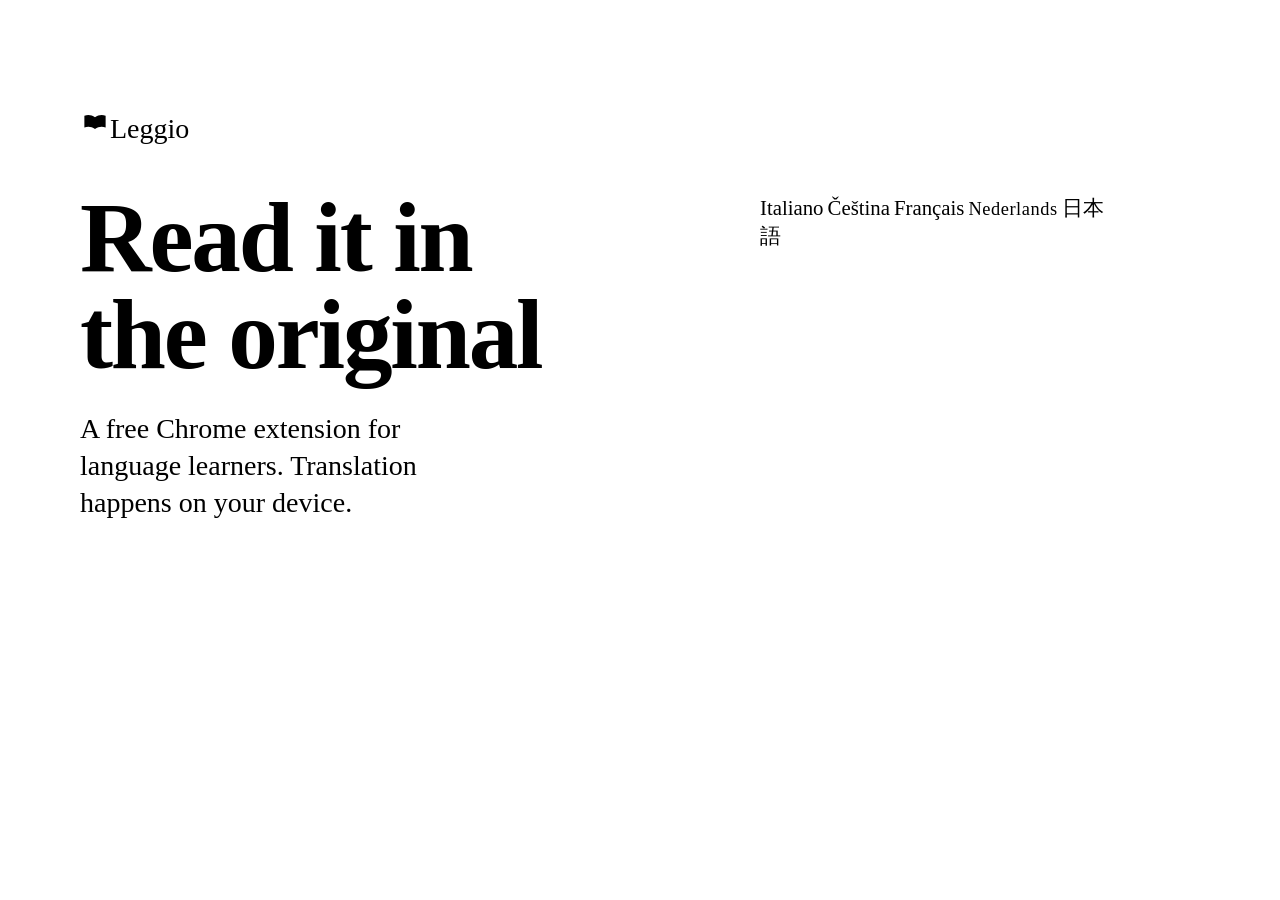
<file: brand/og/og.html>
<!--
  Source of site/assets/img/og.png (1200x630), drawn with the site's own CSS.
  To re-render: serve site/ on localhost:8860, open this file in Chrome at 1200x630
  (1x), and take a screenshot. The <base> makes the stylesheet and fonts load.
-->
<!doctype html>
<html lang="en"><head><meta charset="utf-8"><base href="http://localhost:8860/">
<link rel="stylesheet" href="/assets/css/site.css">
<style>
  html, body { margin: 0; width: 1200px; height: 630px; overflow: hidden; }
  body { position: relative; }
  .og-copy { position: absolute; left: 80px; top: 108px; width: 560px; }
  .og-copy .wordmark { font-size: 1.75rem; gap: 12px; }
  .og-copy .wordmark__mark { width: 30px; height: 30px; }
  .og-copy h1 { margin: 44px 0 0; font-size: 6.2rem; line-height: 0.98; font-weight: 800; letter-spacing: -0.022em; color: var(--on-cloth); }
  .og-copy p { margin-top: 28px; max-width: 26ch; font-size: 1.75rem; line-height: 1.32; color: var(--on-cloth-2); }
  .og-shelf { position: absolute; left: 760px; top: 194px; width: 360px; }
  .og-shelf .spines { gap: 7px; padding-bottom: 8px; border-bottom-width: 4px; }
  .og-shelf .spine { width: 58px; height: 230px; transition: none; }
  .og-shelf .spine::before, .og-shelf .spine::after { left: 9px; right: 9px; }
  .og-shelf .spine::before { top: 9px; } .og-shelf .spine::after { bottom: 9px; }
  .og-shelf .spine__title { font-size: 1.3rem; }
  .og-shelf .spine__title--long { font-size: 1.15rem; letter-spacing: 0.03em; }
  .og-shelf .spine.is-up { transform: translateY(-22px); }
</style></head>
<body class="cloth" data-cloth="it">
  <div class="og-copy">
    <span class="wordmark"><svg class="wordmark__mark" viewBox="0 0 24 24" aria-hidden="true"><path d="M3.5 6.2c3-1 5.8-.6 8.5 1.1 2.7-1.7 5.5-2.1 8.5-1.1v9.4c-3-1-5.8-.6-8.5 1.1-2.7-1.7-5.5-2.1-8.5-1.1z"/><path d="M12 7.3v9.4M12 16.7V21M8.5 21h7"/></svg><span>Leggio</span></span>
    <h1>Read it in<br>the original</h1>
    <p>A free Chrome extension for language learners. Translation happens on your device.</p>
  </div>
  <div class="og-shelf">
    <div class="spines">
      <span class="spine is-up" data-cloth="it"><span class="spine__title" lang="it">Italiano</span></span>
      <span class="spine" data-cloth="cs"><span class="spine__title" lang="cs">Čeština</span></span>
      <span class="spine" data-cloth="fr"><span class="spine__title" lang="fr">Français</span></span>
      <span class="spine" data-cloth="nl"><span class="spine__title spine__title--long" lang="nl">Nederlands</span></span>
      <span class="spine" data-cloth="ja"><span class="spine__title" lang="ja">日本語</span></span>
    </div>
  </div>
</body></html>
</file>
